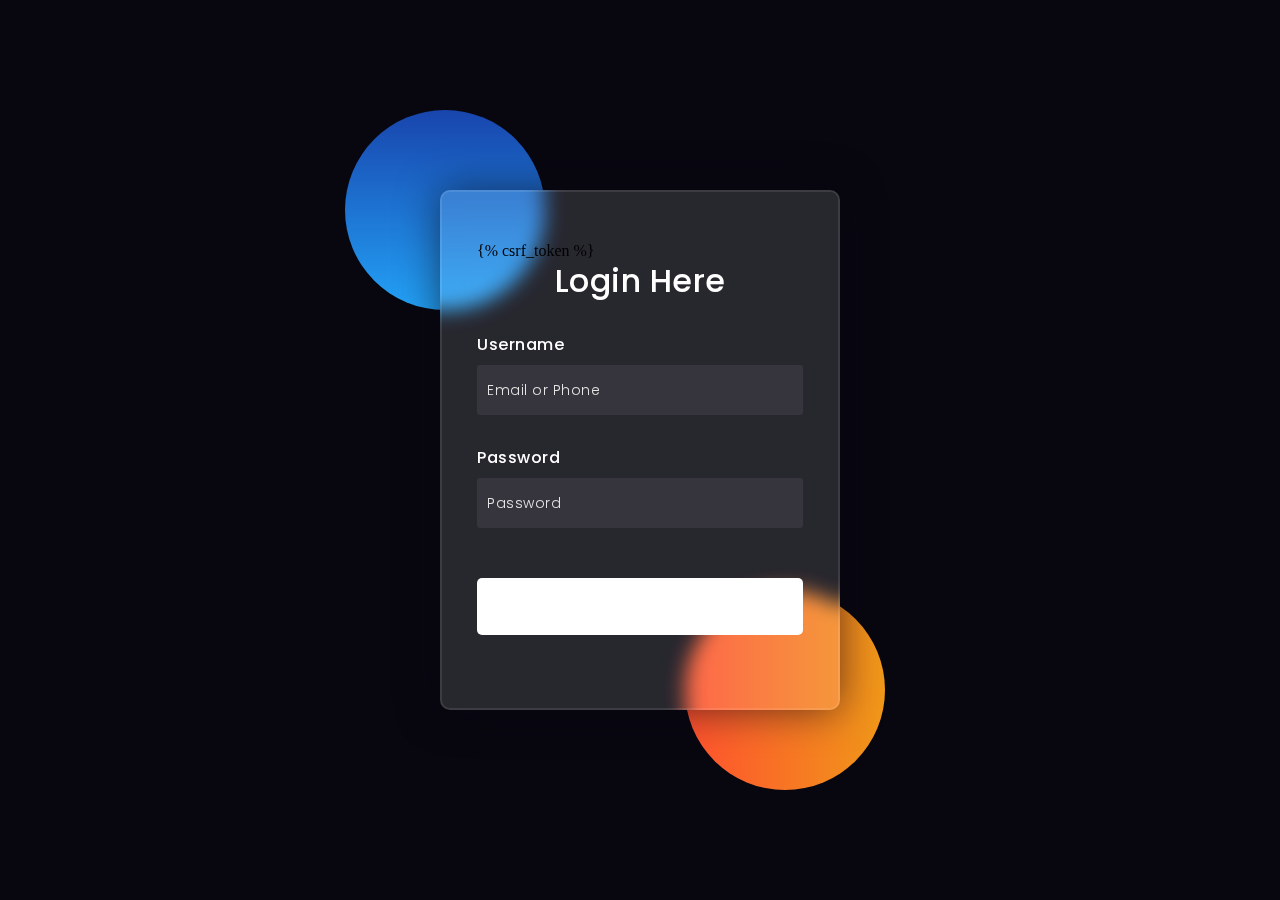
<file: fitness/templates/login.html>
<!DOCTYPE html>
<html lang="en">
<head>
    <title>Login Page</title>

    <link rel="preconnect" href="https://fonts.gstatic.com">
    <link rel="stylesheet" href="https://cdnjs.cloudflare.com/ajax/libs/font-awesome/5.15.4/css/all.min.css">
    <link href="https://fonts.googleapis.com/css2?family=Poppins:wght@300;500;600&display=swap" rel="stylesheet">
    <!--Stylesheet-->
    <style media="screen">
      *,
*:before,
*:after{
    padding: 0;
    margin: 0;
    box-sizing: border-box;
}
body{
    background-color: #080710;
}
.background{
    width: 430px;
    height: 520px;
    position: absolute;
    transform: translate(-50%,-50%);
    left: 50%;
    top: 50%;
}
.background .shape{
    height: 200px;
    width: 200px;
    position: absolute;
    border-radius: 50%;
}
.shape:first-child{
    background: linear-gradient(
        #1845ad,
        #23a2f6
    );
    left: -80px;
    top: -80px;
}
.shape:last-child{
    background: linear-gradient(
        to right,
        #ff512f,
        #f09819
    );
    right: -30px;
    bottom: -80px;
}
form{
    height: 520px;
    width: 400px;
    background-color: rgba(255,255,255,0.13);
    position: absolute;
    transform: translate(-50%,-50%);
    top: 50%;
    left: 50%;
    border-radius: 10px;
    backdrop-filter: blur(10px);
    border: 2px solid rgba(255,255,255,0.1);
    box-shadow: 0 0 40px rgba(8,7,16,0.6);
    padding: 50px 35px;
}
form *{
    font-family: 'Poppins',sans-serif;
    color: #ffffff;
    letter-spacing: 0.5px;
    outline: none;
    border: none;
}
form h3{
    font-size: 32px;
    font-weight: 500;
    line-height: 42px;
    text-align: center;
}

label{
    display: block;
    margin-top: 30px;
    font-size: 16px;
    font-weight: 500;
}
input{
    display: block;
    height: 50px;
    width: 100%;
    background-color: rgba(255,255,255,0.07);
    border-radius: 3px;
    padding: 0 10px;
    margin-top: 8px;
    font-size: 14px;
    font-weight: 300;
}
::placeholder{
    color: #e5e5e5;
}
button{
    margin-top: 50px;
    width: 100%;
    background-color: #ffffff;
    color: #080710;
    padding: 15px 0;
    font-size: 18px;
    font-weight: 600;
    border-radius: 5px;
    cursor: pointer;
}
.social{
  margin-top: 30px;
  display: flex;
}
.social div{
  background: red;
  width: 150px;
  border-radius: 3px;
  padding: 5px 10px 10px 5px;
  background-color: rgba(255,255,255,0.27);
  color: #eaf0fb;
  text-align: center;
}
.social div:hover{
  background-color: rgba(255,255,255,0.47);
}
.social .fb{
  margin-left: 25px;
}
.social i{
  margin-right: 4px;
}

    </style>
</head>
<body>
    <div class="background">
        <div class="shape"></div>
        <div class="shape"></div>
    </div>
    <form method="POST" action="/login">
        {% csrf_token %}
        
        <h3>Login Here</h3>

        <label for="username">Username</label>
        <input type="text" placeholder="Email or Phone" id="username" name="username">

        <label for="password">Password</label>
        <input type="password" placeholder="Password" id="password" name="password">

        <button><a href="/">Log In</a></button>
<!--        <div class="social">-->
<!--          <div class="go"><i class="fab fa-google"></i>  Google</div>-->
<!--          <div class="fb"><i class="fab fa-facebook"></i>  Facebook</div>-->
<!--        </div>-->
    </form>
</body>
</html>
</file>
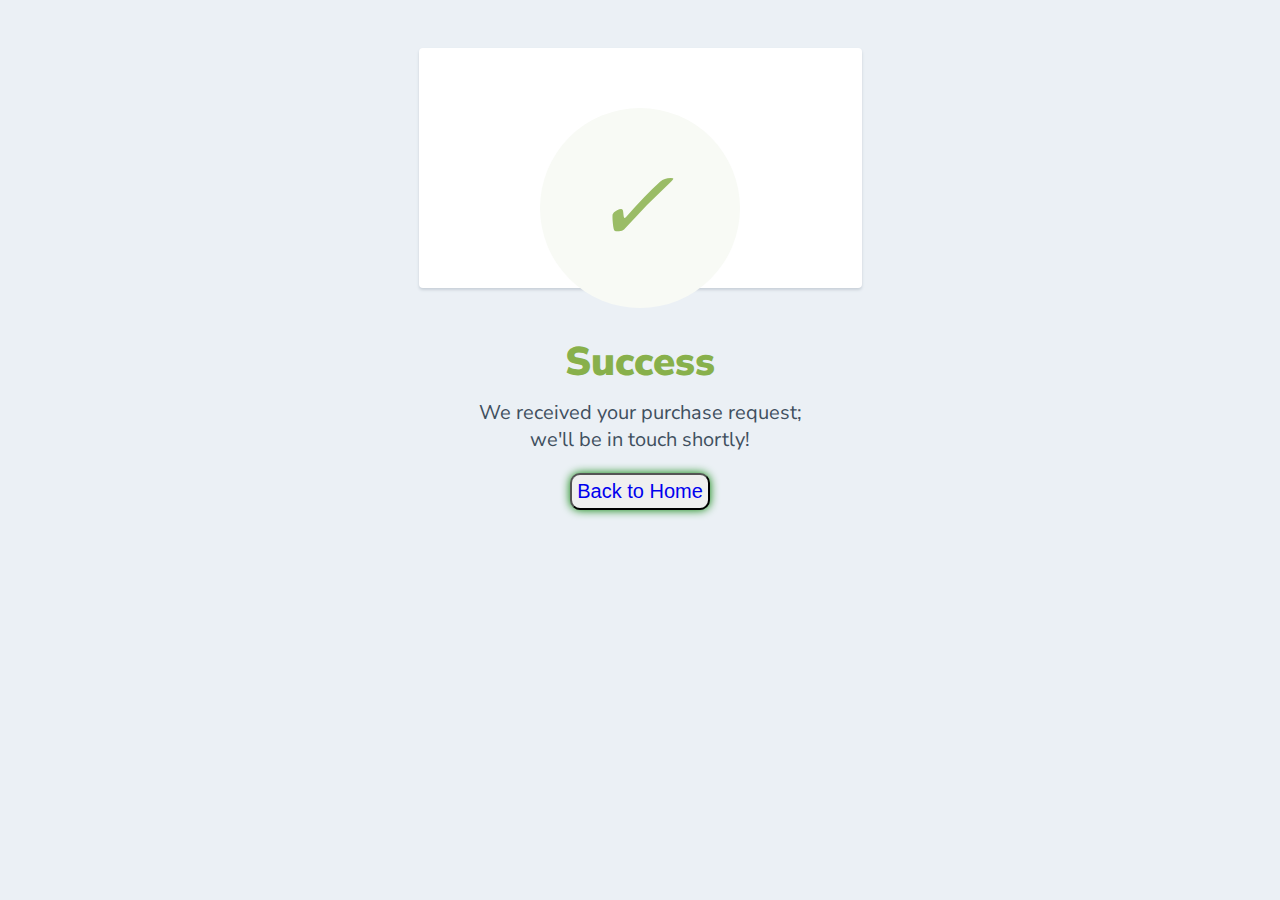
<file: fitness/templates/success.html>
<html>
  <head>
    <link href="https://fonts.googleapis.com/css?family=Nunito+Sans:400,400i,700,900&display=swap" rel="stylesheet">
  </head>
    <style>
      body {
        text-align: center;
        padding: 40px 0;
        background: #EBF0F5;
      }
        h1 {
          color: #88B04B;
          font-family: "Nunito Sans", "Helvetica Neue", sans-serif;
          font-weight: 900;
          font-size: 40px;
          margin-bottom: 10px;
        }
        p {
          color: #404F5E;
          font-family: "Nunito Sans", "Helvetica Neue", sans-serif;
          font-size:20px;
          margin: 0;
        }
      i{
        color: #9ABC66;
        font-size: 100px;
        line-height: 200px;
        margin-left:-15px;
      }
      .card {
        background: white;
        padding: 60px;
        border-radius: 4px;
        box-shadow: 0 2px 3px #C8D0D8;
        display: inline-block;
        margin: 0 auto;
        height: 120px;
      }
      .buttonone{
        margin-top: 20px;
        padding: 5px;
        font-size: 20px;
        border-radius: 10px;
        box-shadow: 0 0 10px green;
        cursor: pointer;
      }
      a{
        text-decoration: none;
      }
    </style>
    <body>
      <div class="card">
      <div style="border-radius:200px; height:200px; width:200px; background: #F8FAF5; margin:0 auto;">
        <i class="checkmark">✓</i>
      </div>
        <h1>Success</h1>
        <p>We received your purchase request;<br/> we'll be in touch shortly!</p>
        <button class="buttonone" type="submit" ><a href="/">Back to Home</a></button>
      </div>
    </body>
</html>
</file>
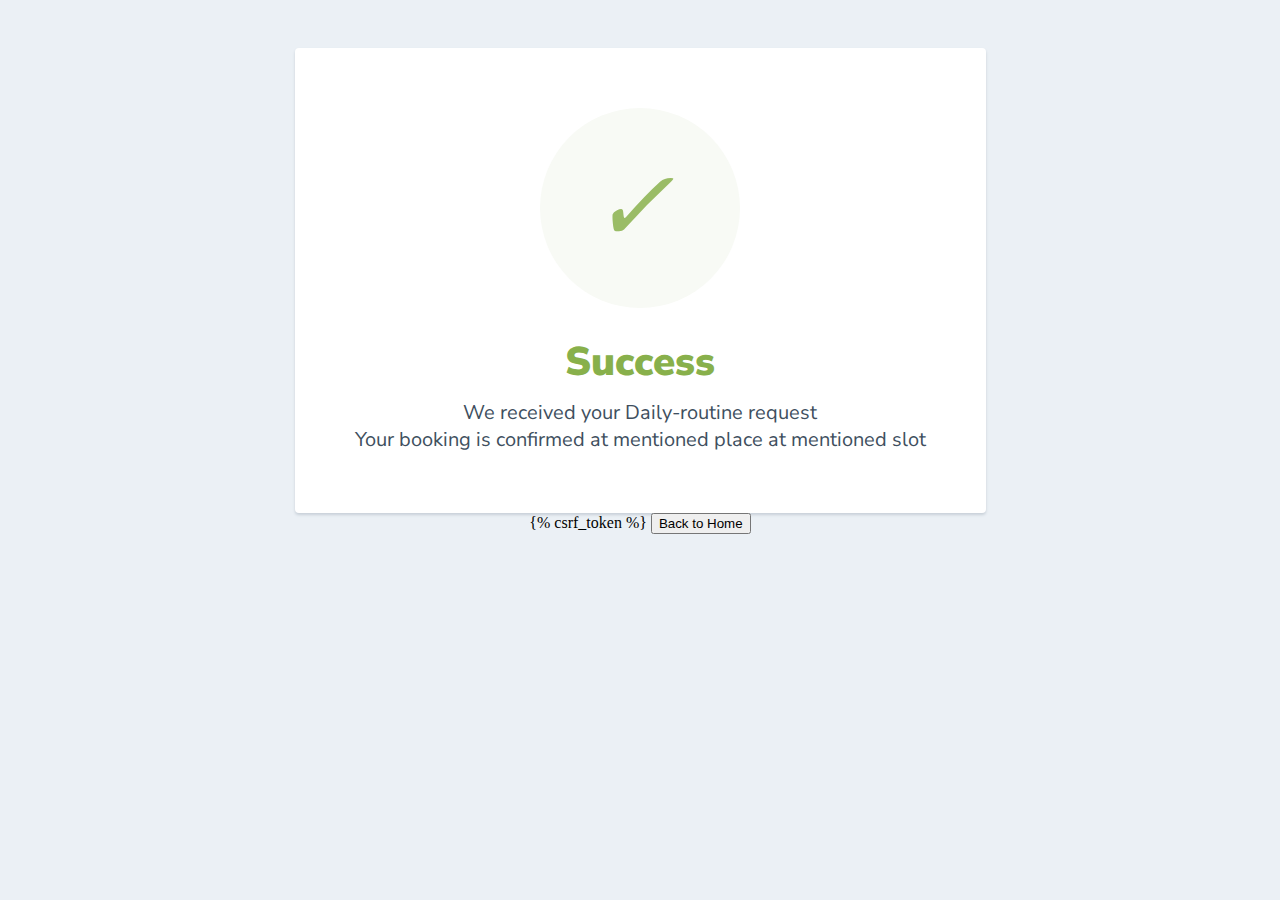
<file: fitness/templates/success_custom.html>
<html>
  <head>
    <link href="https://fonts.googleapis.com/css?family=Nunito+Sans:400,400i,700,900&display=swap" rel="stylesheet">
  </head>
    <style>
      body {
        text-align: center;
        padding: 40px 0;
        background: #EBF0F5;
      }
        h1 {
          color: #88B04B;
          font-family: "Nunito Sans", "Helvetica Neue", sans-serif;
          font-weight: 900;
          font-size: 40px;
          margin-bottom: 10px;
        }
        p {
          color: #404F5E;
          font-family: "Nunito Sans", "Helvetica Neue", sans-serif;
          font-size:20px;
          margin: 0;
        }
      i {
        color: #9ABC66;
        font-size: 100px;
        line-height: 200px;
        margin-left:-15px;
      }
      .card {
        background: white;
        padding: 60px;
        border-radius: 4px;
        box-shadow: 0 2px 3px #C8D0D8;
        display: inline-block;
        margin: 0 auto;
      }
    </style>
    <body>
      <div class="card">
      <div style="border-radius:200px; height:200px; width:200px; background: #F8FAF5; margin:0 auto;">
        <i class="checkmark">✓</i>
      </div>
        <h1>Success</h1>

        <p>We received your Daily-routine request<br/>Your booking is confirmed at mentioned place at mentioned slot </p>
        
      </div>

      <form action="/" method="post">
        {% csrf_token %}
          <button type="submit" >Back to Home</button>
      </form>
    </body>
</html>
</file>
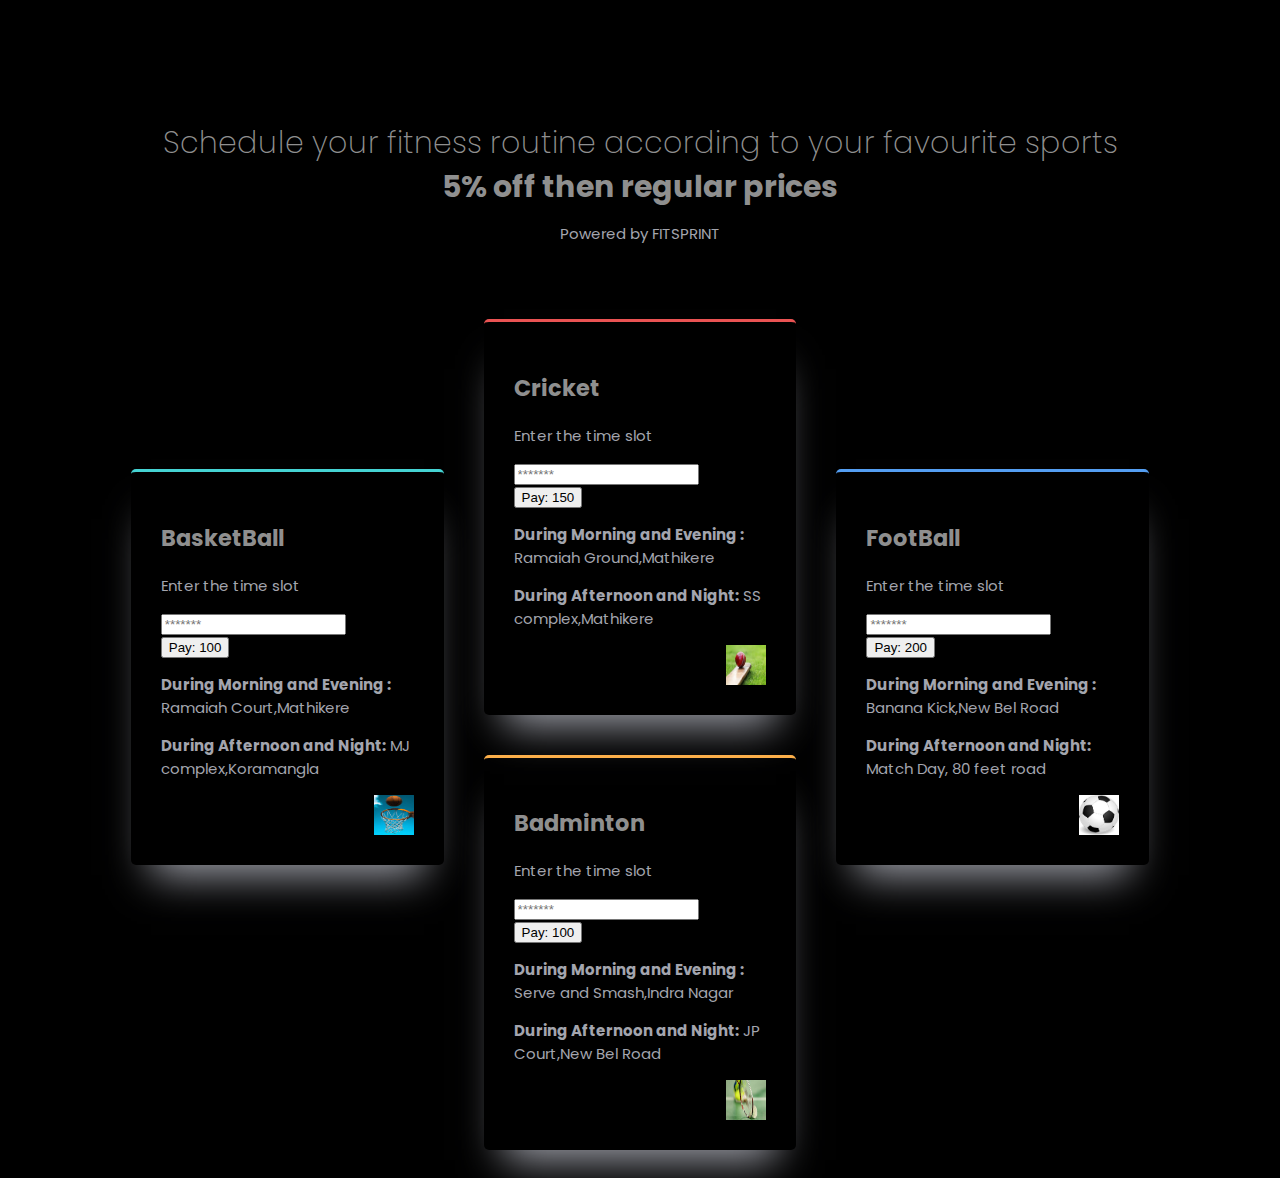
<file: fitness/templates/timing.html>
<!DOCTYPE html>
<html lang="en">

<head>
  <meta charset="UTF-8">
  <meta name="viewport" content="width=device-width, initial-scale=1.0">

  <link rel="icon" type="image/png" sizes="32x32" href="./images/favicon-32x32.png">

  <title>SLOT</title>
  <link rel="stylesheet" href="/static/css/timing_all.css">
  <link
    href="https://fonts.googleapis.com/css2?family=Poppins:ital,wght@0,200;0,400;0,600;1,200;1,400;1,600&display=swap"
    rel="stylesheet">
</head>

<body>
  <form action="/success_custom" method="post">
    {% csrf_token %}
    <div class="header">
      <h1>Schedule your fitness routine according to your favourite sports</h1>
      <h1>5% off then regular prices</h1>
      <p>Powered by FITSPRINT</p>
    </div>
    <div class="row1-container">
      <div class="box box-down cyan">
        <h2>BasketBall</h2>
        <p>Enter the time slot</p>
        <input type="text" name="sport" placeholder="*******">
        <button type="submit">Pay: 100</button>
        <p><b>During Morning and Evening :</b> Ramaiah Court,Mathikere</p>
        <p><b>During Afternoon and Night:</b>  MJ complex,Koramangla</p>
        <img src="/static/images/basketball.jpeg" alt="">
      </div>

      <div class="box red">
        <h2>Cricket</h2>
        <p>Enter the time slot</p>
        <input type="" name="sport" placeholder="*******">
        <button type="submit">Pay: 150</button>
        <p><b>During Morning and Evening :</b> Ramaiah Ground,Mathikere</p>
        <p><b>During Afternoon and Night:</b>  SS complex,Mathikere</p>
        <img src="/static/images/cricket.jpeg" alt="">
      </div>


      <div class="box box-down blue">
        <h2>FootBall</h2>
        <p>Enter the time slot</p>
        <input type="text" name="sport" placeholder="*******">
        <button type="submit">Pay: 200</button>
        <p><b>During Morning and Evening :</b> Banana Kick,New Bel Road</p>
        <p><b>During Afternoon and Night:</b>  Match Day, 80 feet road </p>
        <img src="/static/images/football.jpeg" alt="">
      </div>
    </div>
    <div class="row2-container">
      <div class="box orange">
        <h2>Badminton</h2>
        <p>Enter the time slot</p>
        <input type="text" name="sport" placeholder="*******">
        <button type="submit">Pay: 100</button>
        <p><b>During Morning and Evening :</b> Serve and Smash,Indra Nagar</p>
        <p><b>During Afternoon and Night:</b>  JP Court,New Bel Road</p>
        <img src="/static/images/badminton.jpeg" alt="">
      </div>
    </div>
  </form>
</body>

</html>
</file>
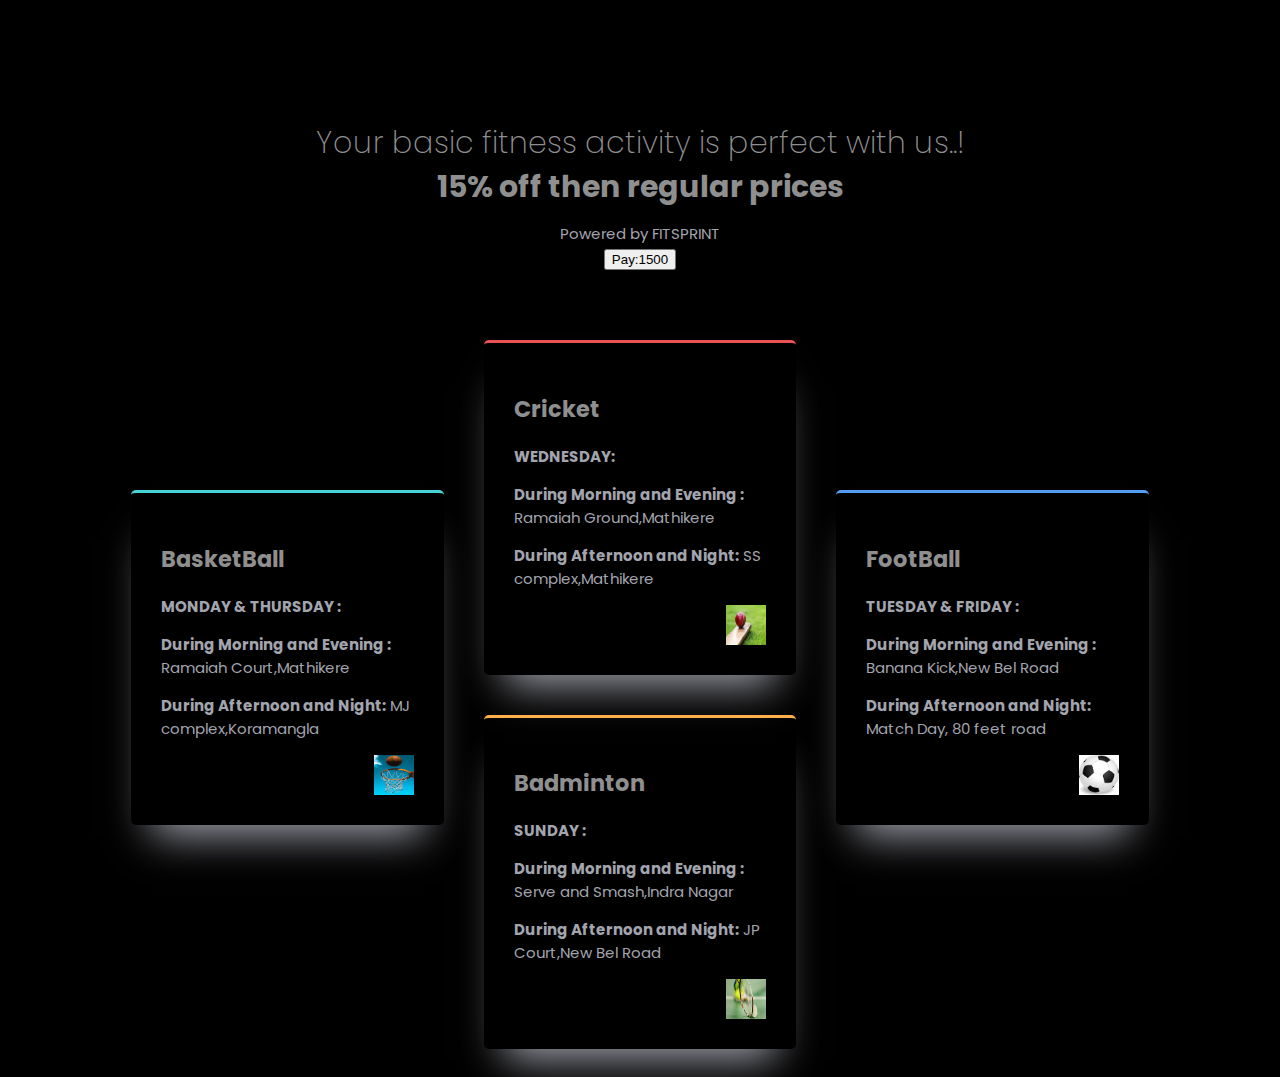
<file: fitness/templates/timing_all.html>
<!DOCTYPE html>
<html lang="en">

<head>
  <meta charset="UTF-8">
  <meta name="viewport" content="width=device-width, initial-scale=1.0">

  <link rel="icon" type="image/png" sizes="32x32" href="./images/favicon-32x32.png">

  <title>WEEK_SLOTS</title>
  <link rel="stylesheet" href="/static/css/timing_all.css">
  <link
    href="https://fonts.googleapis.com/css2?family=Poppins:ital,wght@0,200;0,400;0,600;1,200;1,400;1,600&display=swap"
    rel="stylesheet">
</head>

<body>
  <form action="/success" method="post">
    {% csrf_token %}
    <div class="header">
      <h1>Your basic fitness activity is perfect with us..!</h1>
      <h1>15% off then regular prices</h1>
      <p>Powered by FITSPRINT</p>
      <button type="submit">Pay:1500</button>
    </div>
    <div class="row1-container">
      <div class="box box-down cyan">
        <h2>BasketBall</h2>
        <div>
        </div>
        <p><b>MONDAY & THURSDAY :</b></p>
        <p><b>During Morning and Evening :</b> Ramaiah Court,Mathikere</p>
        <p><b>During Afternoon and Night:</b>  MJ complex,Koramangla</p>
        <img src="/static/images/basketball.jpeg" alt="">
      </div>
  
      <div class="box red">
        <h2>Cricket</h2>
        <p><b> WEDNESDAY: </b></p>
        <p><b>During Morning and Evening :</b> Ramaiah Ground,Mathikere</p>
        <p><b>During Afternoon and Night:</b>  SS complex,Mathikere</p>
        <img src="/static/images/cricket.jpeg" alt="">
      </div>
  
  
      <div class="box box-down blue">
        <h2>FootBall</h2>
        <p><b>TUESDAY & FRIDAY :</b></p>
        <p><b>During Morning and Evening :</b> Banana Kick,New Bel Road</p>
        <p><b>During Afternoon and Night:</b>  Match Day, 80 feet road </p>
        <img src="/static/images/football.jpeg" alt="">
      </div>
    </div>
    <div class="row2-container">
      <div class="box orange">
        <h2>Badminton</h2>
        <p><b>SUNDAY :</b></p>
        <p><b>During Morning and Evening :</b> Serve and Smash,Indra Nagar</p>
        <p><b>During Afternoon and Night:</b>  JP Court,New Bel Road</p>
        <img src="/static/images/badminton.jpeg" alt="">
      </div>
    </div>
  </form>
</body>

</html>
</file>
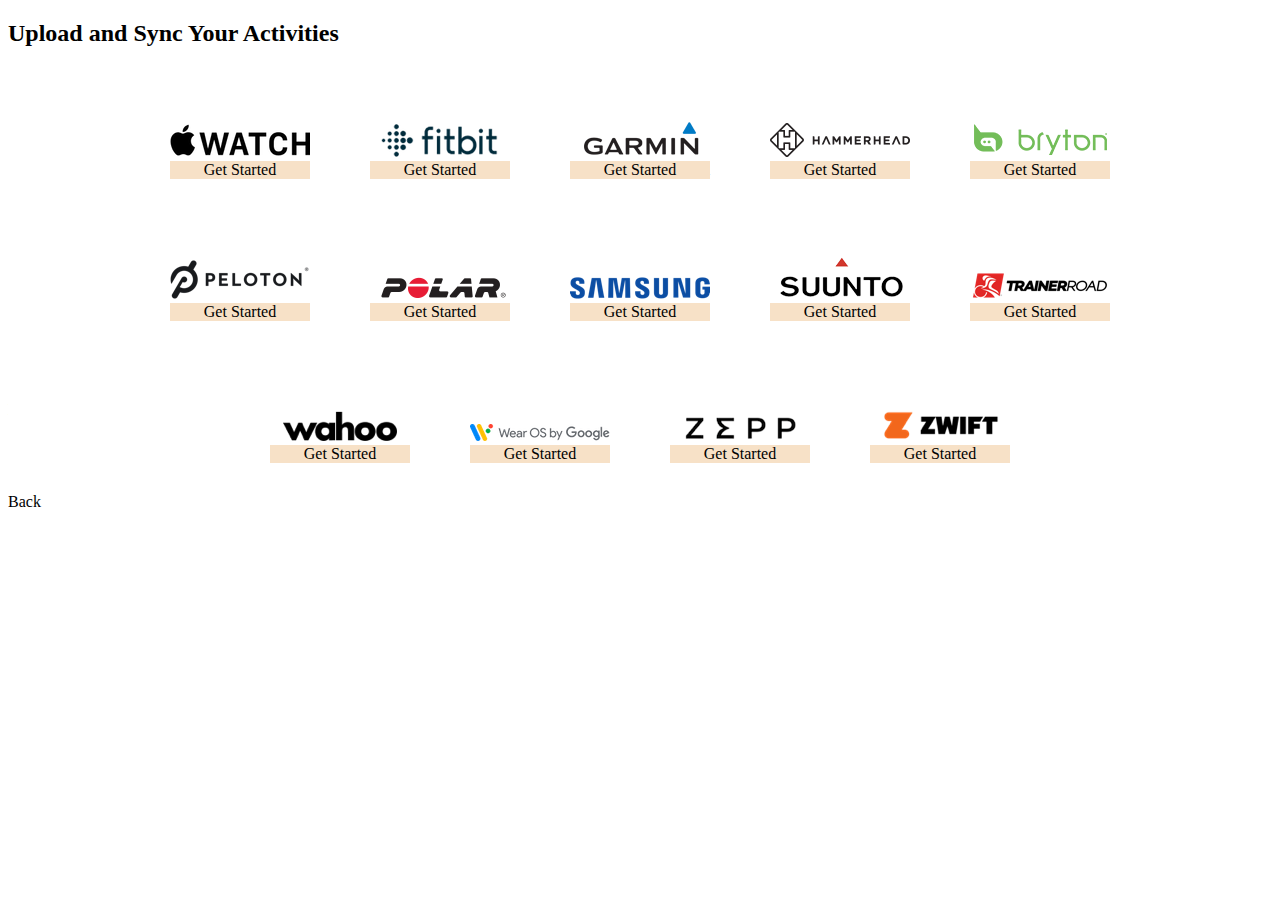
<file: fitness/templates/trackyourDevices.html>
<!DOCTYPE html>
<html lang="en">
<head>
    <meta charset="UTF-8">
    <meta http-equiv="X-UA-Compatible" content="IE=edge">
    <meta name="viewport" content="width=device-width, initial-scale=1.0">
    <title>Document</title>
    <link rel="stylesheet" href="/static/css/device.css">
</head>
<body>
    <h2>Upload and Sync Your Activities</h2>
    <div class="mainContent">
        <div class="mainCheck">
            <div class="check">
                <div class="Image"><img src="/static/images/Apple Watch.png" alt=""></div>
                <div class="Button">Get Started</div>
            </div>
            <div class="check">
                <div class="Image"><img src="/static/images/Fitbit.png" alt=""></div>
                <div class="Button">Get Started</div>
            </div>
            <div class="check">
                <div class="Image"><img src="/static/images/Garmin.png" alt=""></div>
                <div class="Button">Get Started</div>
            </div>
            <div class="check">
                <div class="Image"><img src="/static/images/HammerHead.png" alt=""></div>
                <div class="Button">Get Started</div>
            </div>
            <div class="check">
                <div class="Image"><img src="/static/images/Bryton.png" alt=""></div>
                <div class="Button">Get Started</div>
            </div>
        </div>
        <div class="mainCheck">
            <div class="check">
                <div class="Image"><img src="/static/images/Peloton.png" alt=""></div>
                <div class="Button">Get Started</div>
            </div>
            <div class="check">
                <div class="Image"><img src="/static/images/Polar.png" alt=""></div>
                <div class="Button">Get Started</div>
            </div>
            <div class="check">
                <div class="Image"><img src="/static/images/Samsung.png" alt=""></div>
                <div class="Button">Get Started</div>
            </div>
            <div class="check">
                <div class="Image"><img src="/static/images/Suunto.png" alt=""></div>
                <div class="Button">Get Started</div>
            </div>
            <div class="check">
                <div class="Image"><img src="/static/images/TrainerRoad.png" alt=""></div>
                <div class="Button">Get Started</div>
            </div>
        </div>
        <div class="mainCheck">
            <div class="check">
                <div class="Image"><img src="/static/images/Wahoo.png" alt=""></div>
                <div class="Button">Get Started</div>
            </div>
            <div class="check">
                <div class="Image"><img src="/static/images/Wear OS by Google.png" alt=""></div>
                <div class="Button">Get Started</div>
            </div>
            <div class="check">
                <div class="Image"><img src="/static/images/Zepp.png" alt=""></div>
                <div class="Button">Get Started</div>
            </div>
            <div class="check">
                <div class="Image"><img src="/static/images/Zwift.png" alt=""></div>
                <div class="Button">Get Started</div>
            </div>
        </div>
    </div>
    <div class="Button1"><a href="Indoor">Back</a></div>
</body>
</html>
</file>
<file: static/css/timing_all.css>
:root {
    --red: hsl(0, 78%, 62%);
    --cyan: hsl(180, 62%, 55%);
    --orange: hsl(34, 97%, 64%);
    --blue: hsl(212, 86%, 64%);
    --varyDarkBlue: hsl(0, 0%, 56%);
    --grayishBlue: hsl(229, 6%, 66%);
    --veryLightGray: hsl(0, 0%, 0%);
    --weight1: 200;
    --weight2: 400;
    --weight3: 600;
}

body {
    font-size: 15px;
    font-family: 'Poppins', sans-serif;
    background-color: var(--veryLightGray);
    /* background-color: red; */
}



h1:first-of-type {
    font-weight: var(--weight1);
    color: var(--varyDarkBlue);

}

h1:last-of-type {
    color: var(--varyDarkBlue);
}

@media (max-width: 400px) {
    h1 {
        font-size: 1.5rem;
    }
}

.header {
    text-align: center;
    line-height: 0.8;
    margin-bottom: 50px;
    margin-top: 100px;
}

.header p {
    margin: 0 auto;
    line-height: 2;
    color: var(--grayishBlue);
}


.box p {
    color: var(--grayishBlue);
}

.box {
    border-radius: 5px;
    box-shadow: 0px 30px 40px -20px var(--grayishBlue);
    padding: 30px;
    margin: 20px;
}

img {
    float: right;
    width: 40px;
    height: 40px;
}

@media (max-width: 450px) {
    .box {
        height: 200px;
    }
}

@media (max-width: 950px) and (min-width: 450px) {
    .box {
        text-align: center;
        height: 180px;
    }
}

.cyan {
    border-top: 3px solid var(--cyan);
}
.red {
    border-top: 3px solid var(--red);
}
.blue {
    border-top: 3px solid var(--blue);
}
.orange {
    border-top: 3px solid var(--orange);
}

h2 {
    color: var(--varyDarkBlue);
    /* font-weight: var(--weight3); */
}


@media (min-width: 950px) {
    .row1-container {
        display: flex;
        justify-content: center;
        align-items: center;
    }

    .row2-container {
        display: flex;
        justify-content: center;
        align-items: center;
    }
    .box-down {
        position: relative;
        top: 150px;
    }
    .box {
        width: 20%;

    }
    .header p {
        width: 30%;
    }

}
</file>
<file: static/css/device.css>
.mainCheck{
    display: flex;
    flex-direction: row;
    margin: auto;
}

.check{
    display: flex;
    flex-direction: column;
    justify-content: space-between;
    margin:30px;
}
.check .Button {
    text-align: center;
    background-color: rgb(247, 225, 199);
}
.mainContent{
    display: flex;
    flex-direction: column;
    justify-content: space-evenly;
}

a{
    text-decoration: none;
    color: black;
}
</file>
